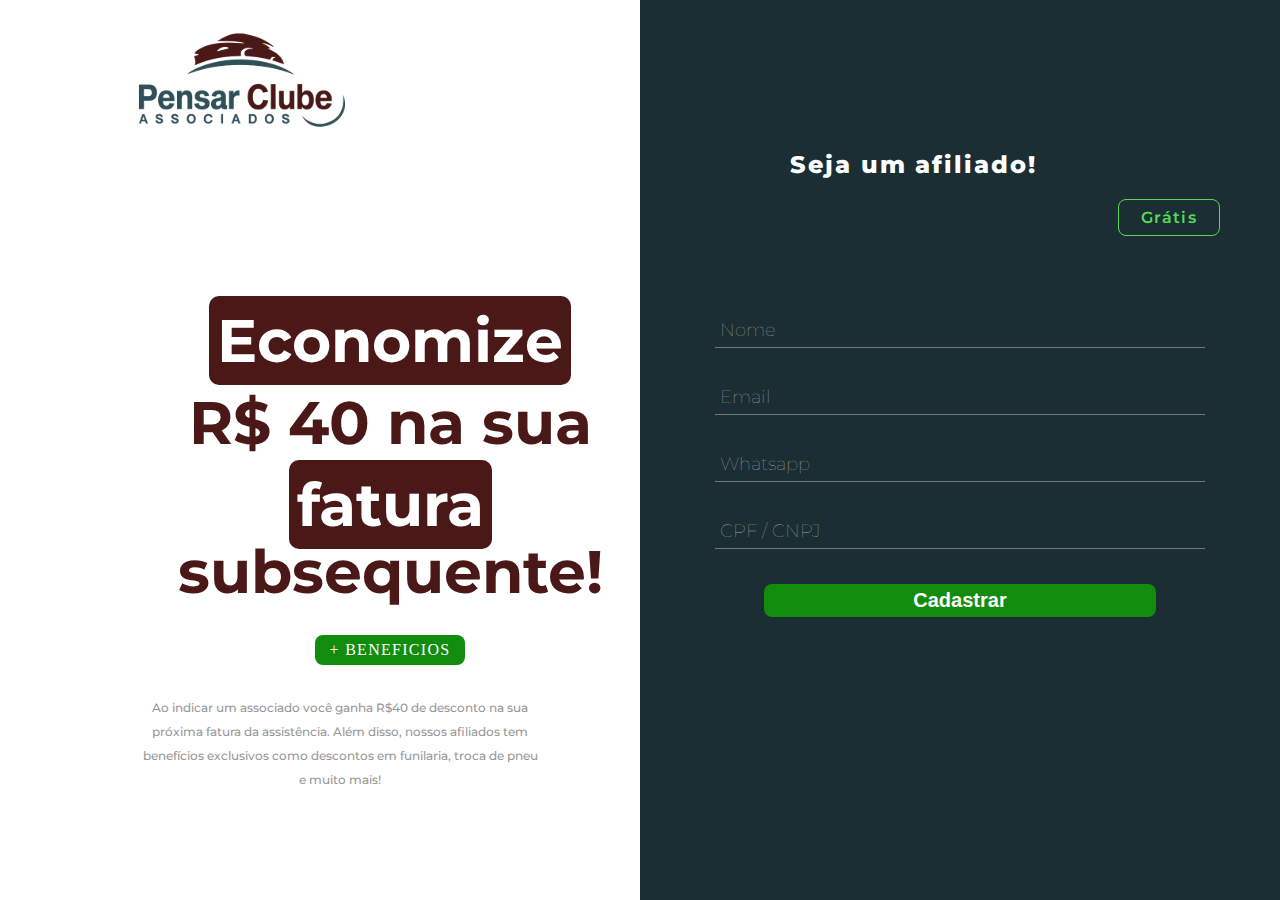
<file: index.html>
<!DOCTYPE html>
<html lang="pt-br">
<head>
  <meta charset="UTF-8">
  <meta name="viewport" content="width=device-width, initial-scale=1.0">
  <title class="pwrContentName"></title>
  <script src="https://app.powercrm.com.br/assets/external/js/pwrAffiliate.js"></script>

  <link rel="icon" type="image/png" class="cmpnFvIcn" />

  <script>function loadPage(){PowerCRM.init(['peNs4rClub3fdgG42']);}</script>
  <link rel="stylesheet" href="./css/pensar.css">

  <link rel="stylesheet" href="./src/styles/bootstrap.css">
  <link rel="stylesheet" href="./css/reset.css">
</head>
<body>
    <container class="container">
      <div class="left">
          <img class="logo" src="./images/logo.svg">
       
        <div class="left-m">
          <div class="title">
            <h1><span>Economize<br></span></h1>
            <h1 class="titmd"></span> R$ 40 na sua <br></h1>
            <h1><span>fatura</span> subsequente!</h1>
          </div>
          <h3>+ BENEFICIOS</h3>
          <div class="subtit">
            <span>Ao indicar um associado você ganha R$40 de desconto na sua próxima fatura da assistência. Além disso, nossos afiliados tem benefícios exclusivos como descontos em funilaria, troca de pneu e muito mais!</span>
          </div>
        </div> 
      </div>
      <div class="right">
        <div class="tit">
          <h1>Seja um afiliado!</h1>
        </div>
        <h4 class="grats">Grátis</h4>
        <div class="form">
          <div class="box-call-to-action-form pwr_form" id="contactForm">
            <div class="step" id="pwr_step_1">
              <div class="inputBox w50">
                <input type="text" name="" required id="pwr_field_name">
                <span>Nome</span>
              </div>
              <div class="inputBox w50" >
                <input type="text" name="" required id="pwr_field_email">
                <span>Email</span>
              </div>
              <div class="inputBox w50" >
                <input type="text" name="" required id="pwr_field_mobile">
                <span>Whatsapp</span>
              </div>
              <div class="inputBox w50">
                <input type="text" name="" required id="pwr_field_cpf">
                <span>CPF / CNPJ</span>
              </div>
              <div class="inputBox w100">
                <button type="submit" class="button" id="pwr_step_1_next">Cadastrar</button>
              </div>
            </div>
          </div>
        </div>
      </div>
    </container>
</body>
</html>
</file>
<file: css/pensar.css>
@import url('https://fonts.googleapis.com/css2?family=Montserrat:wght@200;300;400;500;600;700;800;900&display=swap');

.container{
    max-width: 100vw;
    max-height: 100vh;
    display: flex;
}

.left{
    display: flex;
    flex: 1;
    flex-direction: column;
    height: 100vh;
    justify-content: center;
}


.logo{
    position: absolute;
    width: 214px;
    height: 214px;
    left: 135px;
    top: -20px;
}

.left-m{
    flex: 11;
    display: flex;
    flex-direction: column;
    padding: 90px 0 0 40px;
    margin-left: 100px;
}

.title{
    font-family: 'Montserrat';
    font-style: normal;
    font-weight: 700;
    text-align: start;
    font-size: 60px;
    line-height: 67px;
    margin-bottom: 30px;
    margin-top: 200px;
}

.title h1{
    color: #4A1817;
}

.titmd{
    margin-top: 15px;
    margin-bottom: 15px;
}

.title h1 span{
    color: white;
    background: #4A1817;
    padding: 8px;
    max-width: 400px;
    border-radius: 10px;
    margin-top: 15px;
    margin-bottom: 20px;
}

.carro{
    position: absolute;
    bottom: 0;
    width: 600px;
    z-index: -1;
}

.title h2{
    color: white;
    background: #4A1817;
    padding: 8px;
    max-width: 400px;
    border-radius: 10px;
    margin-top: 15px;
    margin-bottom: 20px;
}

h3{
    display: flex;
    align-items: center;
    justify-content: center;
    background: #118C0D;
    border-radius: 8px;
    font-family: 'Montserrat';
    font-style: normal;
    font-weight: 600;
    font-size: 16px;
    line-height: 35px;
    letter-spacing: 0.08em;
    color: #FFFFFF;
    max-width: 140px;
    text-align: center;
    margin-top: 300px;
    height: 30px;
}

.subtit{
    align-self: flex-start;
    justify-self: center;
    width: 524px;
    height: 88px;
    left: 46px;
    top: 429px;
    font-family: 'Montserrat';
    font-style: normal;
    font-weight: 500;
    font-size: 18px;
    margin-top: 30px;
    line-height: 22px;
    color: #989898;
}

a{
    text-decoration: none;
    color: #A7A7A7;
}


.ct{
    position: relative;
    align-self: center;
    margin-top: 20px;
    border: 1px solid #A7A7A7;
    border-radius: 8px;
    font-family: 'Montserrat';
    font-style: normal;
    font-weight: 600;
    font-size: 16px;
    line-height: 35px;
    text-align: center;
    width: 250px;
}

.ct:hover{
    cursor: pointer;
    border: 1px solid #4A1817;
    background-color: #4A1817;
    color: white !important;
    transition: 300ms;
    box-shadow: 2px 2px 3px 2px rgba(204, 204, 204, 1);
}

.ct:hover a{
    color: white !important;
}



.right{
    flex: 1;
    background: #1A2E33;
    width: 100%;
    display: flex;
    flex-direction: column;
    padding: 150px 0 150px 0;
    position: relative;
    outline: none;
    min-height: 100%;
}

.tit{
    margin-left: 150px;
    font-family: 'Montserrat';
    z-index: 3;
    font-style: normal;
    font-weight: 800;
    font-size: 24px;
    line-height: 29px;
    letter-spacing: 0.08em;
    color: #FFFFFF;
}

.form{
    display: flex;
    align-items: center;
    justify-content: center;
    margin-top: 10px;
    width: 100%;
}

#contactForm{
    z-index: 2;
    padding: 70px 50px;
    background: #1A2E33;
    width: calc(100% - 150px);
    max-height: 10px;
}

.formBox{
    position: relative;
    display: flex;
    flex-direction: column;
    align-items: center;
    flex-wrap: wrap;
    padding-top: 70px;
}

.inputBox{
    font-family: 'Montserrat';
    font-weight: 600;
    position: relative;
    margin: 0 0 35px 0;
    width: 70% !important;
}

.inputBox.w50{
    width: 47%;
}

.inputBox.w100{
   display: flex;
   align-items: center;
   justify-content: center;
}

.grats{
    font-family: 'Montserrat';
    font-style: normal;
    font-weight: 600;
    font-size: 16px;
    line-height: 35px;
    max-width: 100px;
    text-align: center;
    display: flex;
    align-self: flex-end;
    align-items: center;
    justify-content: center;
    border: 1px solid #57D953;
    border-radius: 8px;
    letter-spacing: 0.08em;
    min-width: 100px;
    z-index: 10;
    margin-right: 60px;
    color: #57D953;
}

.inputBox input{
    width: 100%;
    padding: 5px 0;
    font-size: 18px;
    font-weight: 300;
    color: white;
    border: none;
    border-bottom: 1px solid #777;
    outline: none;
    background: #1A2E33;
}

.inputBox span{
    font-weight: 'Montserrat';
    position: absolute;
    left: 0;
    padding: 5px 0;
    font-size: 18px;
    font-weight: 100;
    margin-left: 5px;
    color: rgb(170, 167, 167);
    transition: 0.5s;
    pointer-events: none;
}

.inputBox input:focus ~ span,
.inputBox input:valid ~ span
{
    transform: translateY(-20px);
    font-size: 12px;
    font-weight: 400;
    letter-spacing: 1px;
    color: white;
}

.button{
    font-size: 20px;
    color: white;
    text-align: center;
    align-self: center;
    border: none;
    width: 80%;
    background: #118C0D;
    border-radius: 8px;
    font-weight: 900;
    padding: 5px;
    z-index: 99;
}

button:hover{
    cursor: pointer;
}

@media only screen and (max-width: 1300px) {
    .inputBox{
        width: 100% !important;
    }
    .grats{
        margin-top: 20px;
    }
    .left{
        width: 300px;
    }
    .title{
        margin-top: 100px;
        text-align: center;
        
    }
    .left-m{
       display: flex;
       align-items: center;
       justify-content: center;

    }
    h3{
        min-width: 150px;
    }
    .subtit{
        max-width: 400px;
        text-align: center;
    }
    .subtit span{
       font-size: 12px;
    }
  }

  @media only screen and (max-width: 1150px) {
    .logo{
        left: 40px;
    }
    .left-m{
        flex: 11;
        display: flex;
        flex-direction: column;
        padding: 40px 0 0 0;
        margin-left: 40px;
        align-items: center;
        justify-content: center;
    }
    .subtit{
        display: flex;
        align-self: center;
        justify-self: center;
    }
  }

  @media only screen and (max-width: 950px) {
    .container{
        flex-direction: column;
        align-items: center;
        justify-content: center;
    }
    .left{
        min-height: 550px;
    }
    .right{
        flex: 1;
        margin-top: 20px;
        background: #1A2E33;
        width: 100%;
        display: flex;
        flex-direction: column;
        padding: 150px 0 150px 0;
        position: relative;
        outline: none;
        min-height: 400px;
    }
    .left-m{
        margin-top: 300px;
        margin-left: 0px;
    }
    .logo{
       display: none;
    }
    
  }

  @media only screen and (max-width: 500px) {
    .title{
        font-size: 40px;
    }
    .tit{
        margin-left: 50px;
    }
    .titmd{
        margin-top: 0px;
        margin-bottom: 0px;
    }
  }

  @media only screen and (max-width: 350px) {
    .title{
        font-size: 30px;
    }
    .tit{
       align-self: center;
    }
  }
</file>
